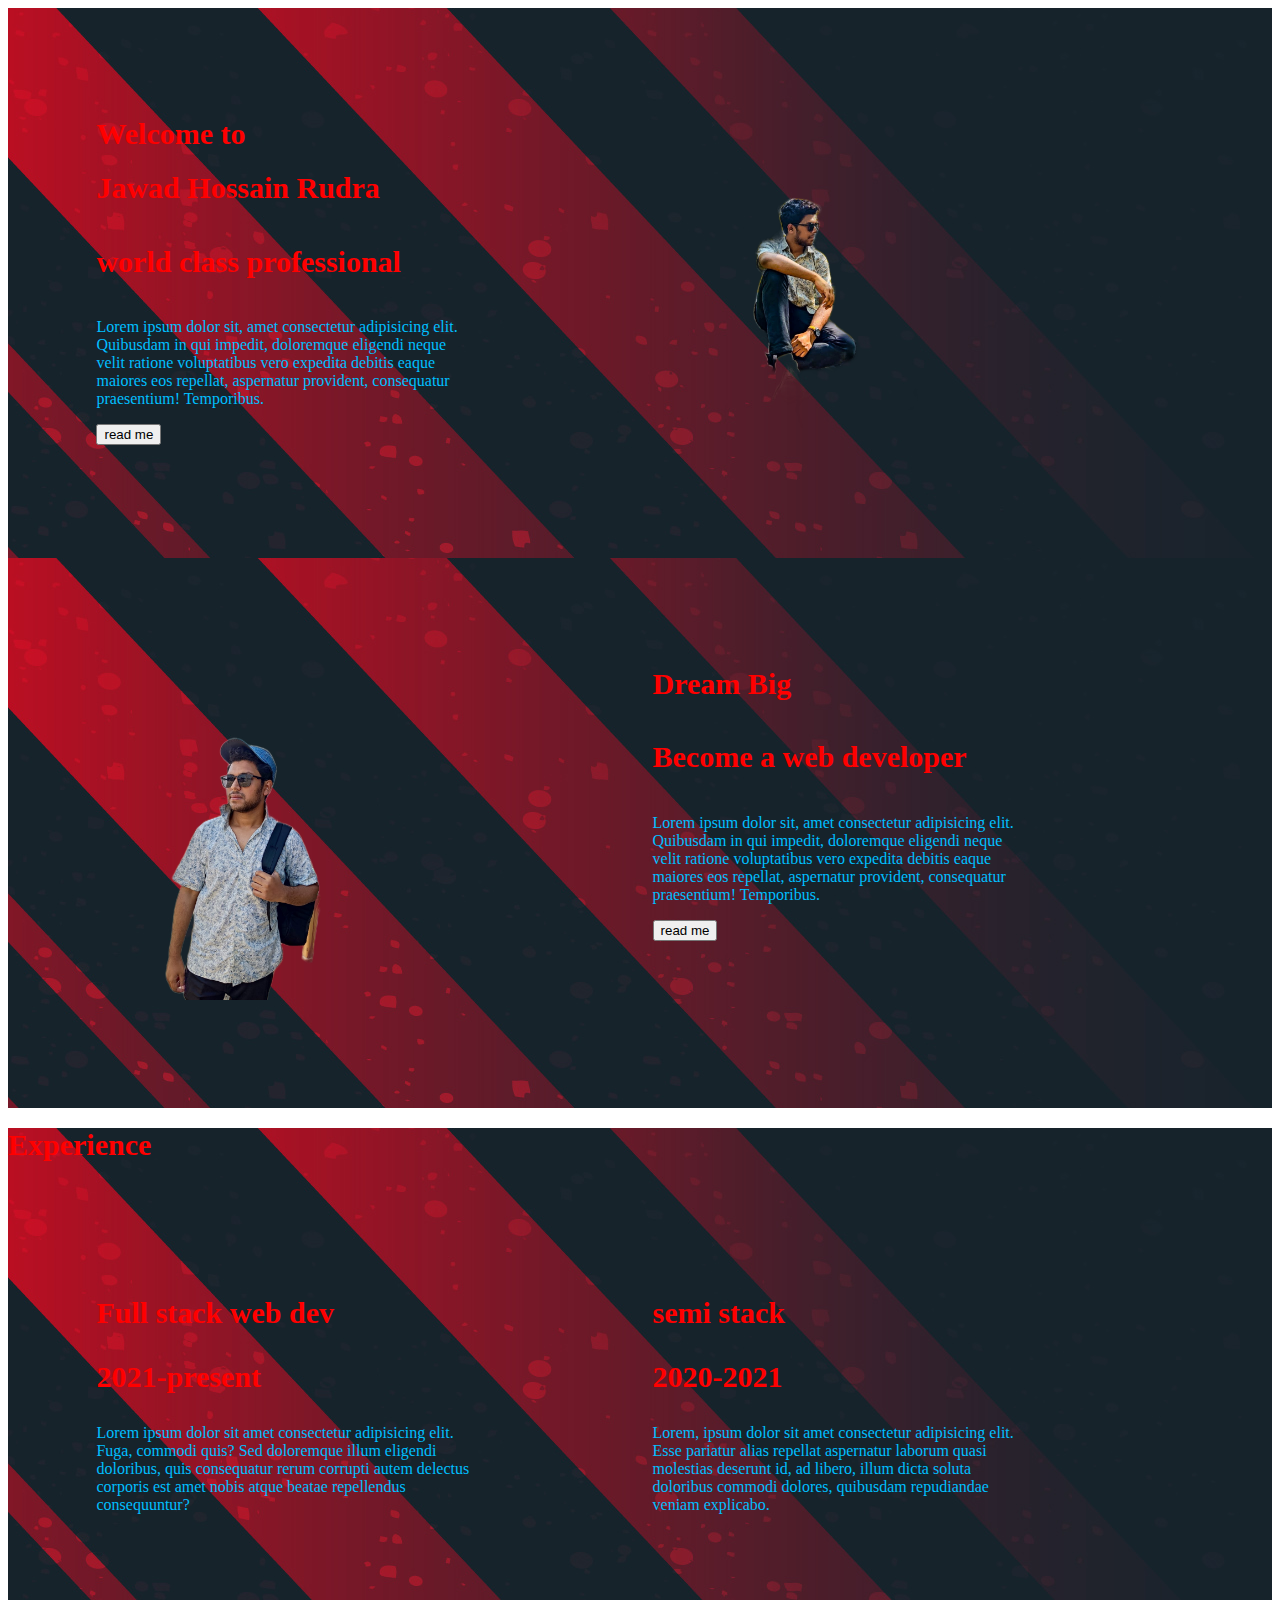
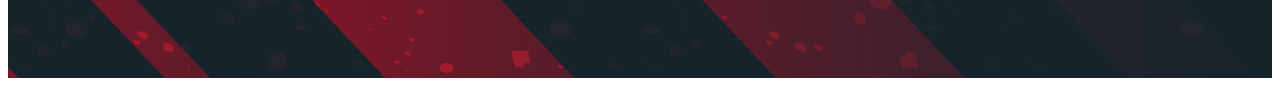
<file: portfolio.html>
<!DOCTYPE html>
<html lang="en">
<head>
    <meta charset="UTF-8">
    <meta http-equiv="X-UA-Compatible" content="IE=edge">
    <meta name="viewport" content="width=device-width, initial-scale=1.0">
    <title>Document</title>
    <link rel="stylesheet" href="portfulio.css">
    <link href="https://cdn.jsdelivr.net/npm/bootstrap@5.2.0/dist/css/bootstrap.min.css" rel="stylesheet" integrity="sha384-gH2yIJqKdNHPEq0n4Mqa/HGKIhSkIHeL5AyhkYV8i59U5AR6csBvApHHNl/vI1Bx" crossorigin="anonymous">

</head>
<body>
    <section class="top-banner">
        <div class="half-width">
            <h1>Welcome to</h1>
            <h1 class="text-warning"> Jawad Hossain Rudra</h1>
            <h4>world class professional</h4>
            <p>Lorem ipsum dolor sit, amet consectetur adipisicing elit. Quibusdam in qui impedit, doloremque eligendi neque velit ratione voluptatibus vero expedita debitis eaque maiores eos repellat, aspernatur provident, consequatur praesentium! Temporibus.</p>
            <button>read me</button>
        </div>
        <div class="half-width">
            <img src="images/bg9.jpg" alt="">
        </div>
        </section>

        <section class="top-banner">
            <div class="half-width">
                <img src="images/photo1.jpg" alt="">
            </div>
            <div class="half-width">
                <h1 class="text-secondary"> Dream Big</h1>
                <h4>Become a web developer</h4>
                <p>Lorem ipsum dolor sit, amet consectetur adipisicing elit. Quibusdam in qui impedit, doloremque eligendi neque velit ratione voluptatibus vero expedita debitis eaque maiores eos repellat, aspernatur provident, consequatur praesentium! Temporibus.</p>
                <button>read me</button>
            </div>
            
            </section>


            <section class="top-banner">
                <h1 class="text-primary">Experience</h1>
                    <div class="half-width">
                        <h2>Full stack web dev</h2>
                        <h3>2021-present</h3>
                        <p>Lorem ipsum dolor sit amet consectetur adipisicing elit. Fuga, commodi quis? Sed doloremque illum eligendi doloribus, quis consequatur rerum corrupti autem delectus corporis est amet nobis atque beatae repellendus consequuntur?</p>

                    </div>
                    <div class="half-width">
                        <h2>semi stack</h2>
                        <h3>2020-2021</h3>
                        <p>Lorem, ipsum dolor sit amet consectetur adipisicing elit. Esse pariatur alias repellat aspernatur laborum quasi molestias deserunt id, ad libero, illum dicta soluta doloribus commodi dolores, quibusdam repudiandae veniam explicabo.</p>

                    </div>
                
            </section>

        
        

        <script src="https://code.jquery.com/jquery-3.4.1.slim.min.js" integrity="sha384-J6qa4849blE2+poT4WnyKhv5vZF5SrPo0iEjwBvKU7imGFAV0wwj1yYfoRSJoZ+n" crossorigin="anonymous"></script>
    <script src="https://cdn.jsdelivr.net/npm/popper.js@1.16.0/dist/umd/popper.min.js" integrity="sha384-Q6E9RHvbIyZFJoft+2mJbHaEWldlvI9IOYy5n3zV9zzTtmI3UksdQRVvoxMfooAo" crossorigin="anonymous"></script>
    <script src="https://cdn.jsdelivr.net/npm/bootstrap@4.4.1/dist/js/bootstrap.min.js" integrity="sha384-wfSDF2E50Y2D1uUdj0O3uMBJnjuUD4Ih7YwaYd1iqfktj0Uod8GCExl3Og8ifwB6" crossorigin="anonymous"></script>
    
    
</body>
</html>
</file>
<file: portfulio.css>
.half-width{
    width: 30%;
    margin: 5%;
    padding: 2%;
    float: left;
}
.half-width img{
    width: 70%;
}
h1,h4,h2,h3{
    font-size: 30px;
    color: red;
}
p{
    color:deepskyblue;
}

.top-banner{
    background-repeat:no-repeat;
    background-image: url("images/bg3.jpg");
}
section{
    height: 550px;
}
</file>
